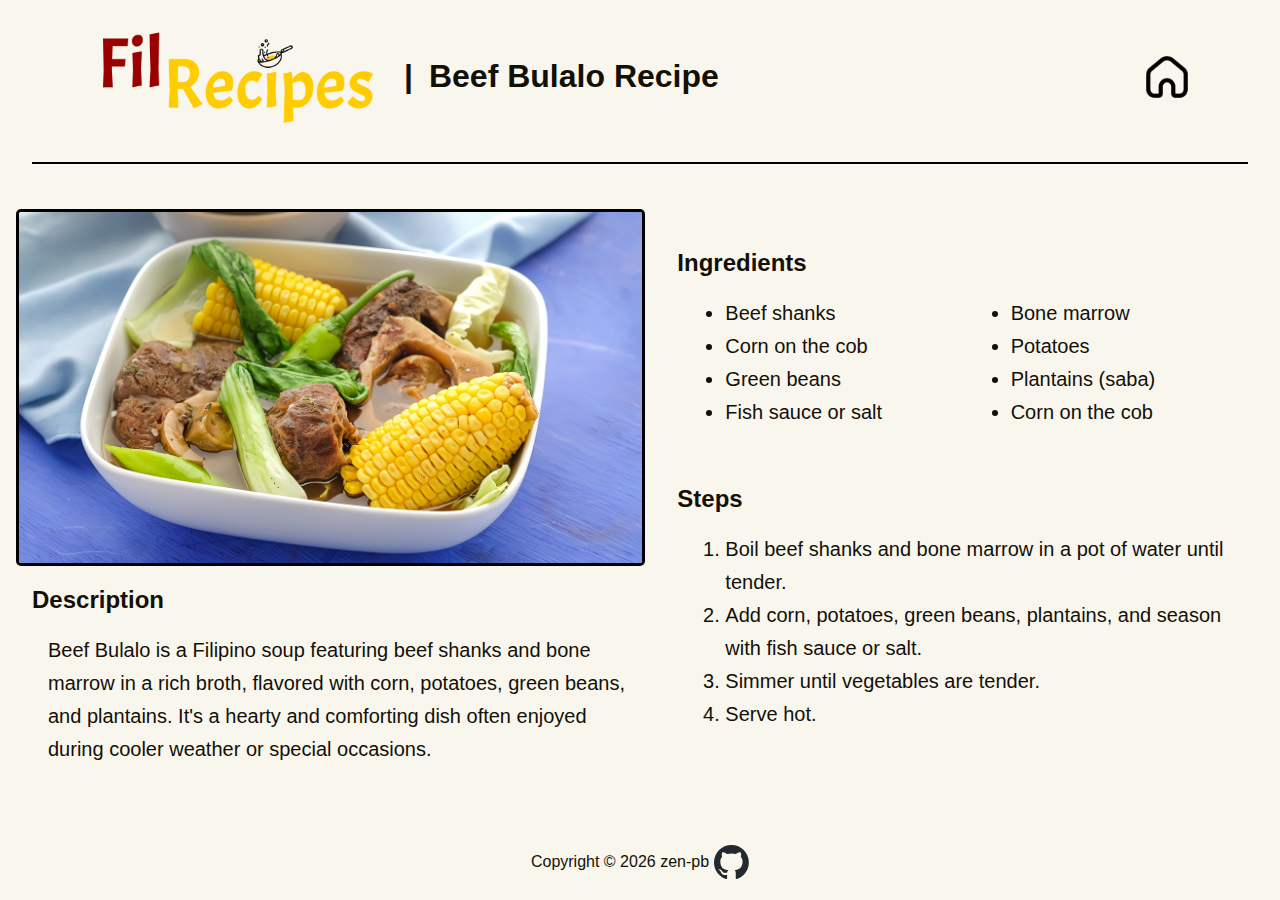
<file: recipes/beef_bulalo.html>
<!DOCTYPE html>
<html lang="en">
  <head>
    <meta charset="UTF-8" />
    <meta name="viewport" content="width=device-width, initial-scale=1.0" />
    <title>Beef Bulalo | FilRecipes</title>
    <link rel="icon" href="../assets/images/icon.png" />
    <link rel="stylesheet" href="../assets/css/utils.css" />
    <link rel="stylesheet" href="../assets/css/recipe.css" />
  </head>
  <body>
    <header>
      <div class="recipe-page-title">
        <a href="../index.html">
          <img
            src="../assets/images/logo.png"
            width="300"
            height="106"
            alt="FilRecipes Logo"
          />
        </a>
        <span class="title-logo">|</span>
        <h1 class="title-logo">Beef Bulalo Recipe</h1>
      </div>
      <a href="../index.html" class="home"></a>
      <a href="../index.html" class="home-mobile"></a>
    </header>

    <hr />

    <div class="container">
      <h1 class="title-main">Beef Bulalo Recipe</h1>
      <div class="food">
        <div class="food-img">
          <img
            src="../assets/images/beef_bulalo.png"
            class="food-img"
            width="800"
            height="500"
            alt="Beef Bulalo"
          />
        </div>

        <div class="description">
          <h2>Description</h2>
          <p>
            Beef Bulalo is a Filipino soup featuring beef shanks and bone marrow
            in a rich broth, flavored with corn, potatoes, green beans, and
            plantains. It's a hearty and comforting dish often enjoyed during
            cooler weather or special occasions.
          </p>
        </div>
      </div>

      <div class="text">
        <div class="ingredients">
          <h2>Ingredients</h2>
          <ul>
            <li>Beef shanks</li>
            <li>Bone marrow</li>
            <li>Corn on the cob</li>
            <li>Potatoes</li>
            <li>Green beans</li>
            <li>Plantains (saba)</li>
            <li>Fish sauce or salt</li>
            <li>Corn on the cob</li>
          </ul>
        </div>

        <div class="steps">
          <h2>Steps</h2>
          <ol>
            <li>
              Boil beef shanks and bone marrow in a pot of water until tender.
            </li>
            <li>
              Add corn, potatoes, green beans, plantains, and season with fish
              sauce or salt.
            </li>
            <li>Simmer until vegetables are tender.</li>
            <li>Serve hot.</li>
          </ol>
        </div>
      </div>
    </div>

    <footer>
      <p>
        Copyright ©
        <span id="currentYear"></span>
        zen-pb
      </p>
      <a href="https://github.com/zen-pb" target="_blank">
        <img
          src="../assets/images/github-mark.svg"
          width="35"
          height="35"
          alt="github"
        />
      </a>
    </footer>

    <script>
      document.getElementById("currentYear").textContent =
        new Date().getFullYear();
    </script>
  </body>
</html>
</file>
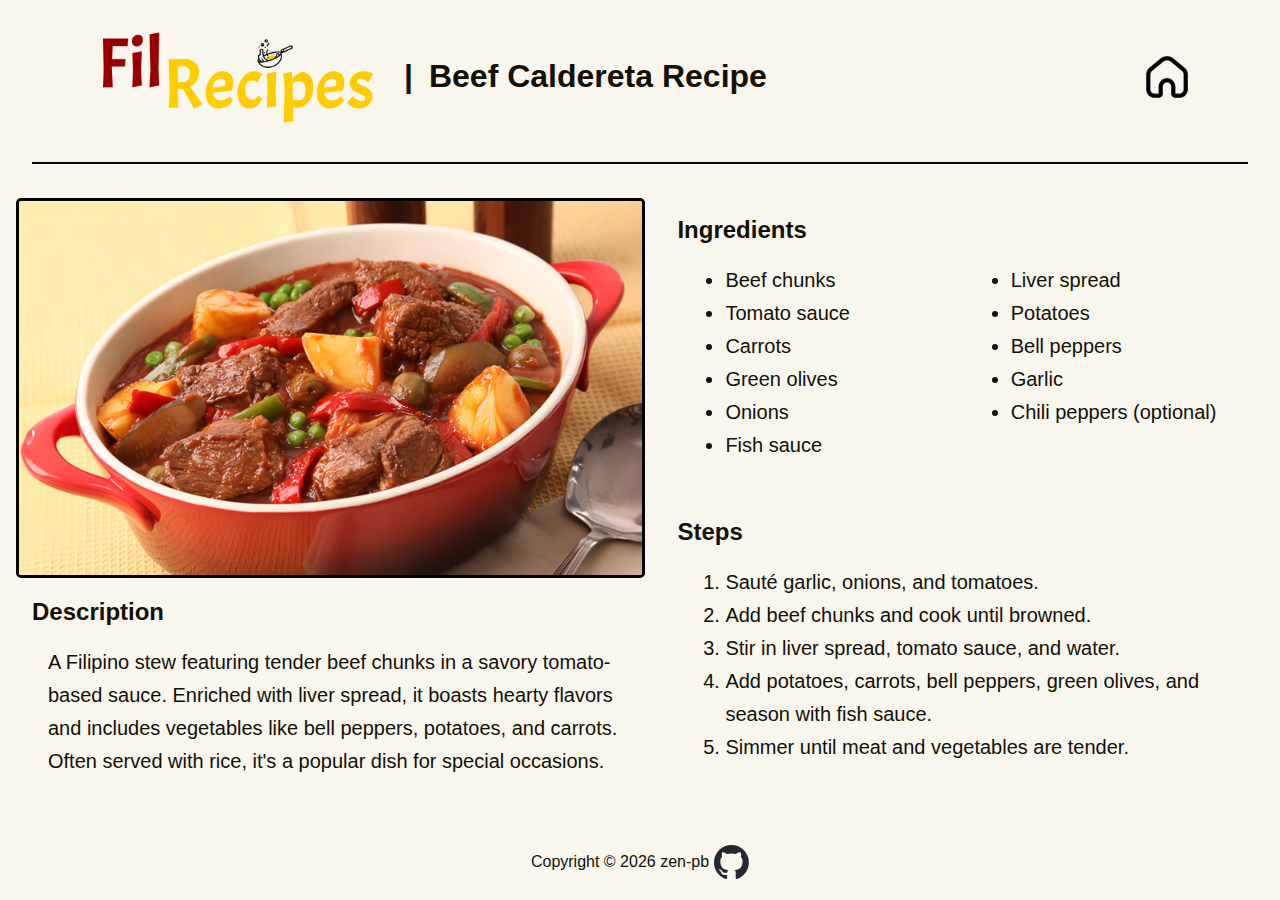
<file: recipes/beef_caldereta.html>
<!DOCTYPE html>
<html lang="en">
  <head>
    <meta charset="UTF-8" />
    <meta name="viewport" content="width=device-width, initial-scale=1.0" />
    <title>Beef Caldereta | FilRecipes</title>
    <link rel="icon" href="../assets/images/icon.png" />
    <link rel="stylesheet" href="../assets/css/utils.css" />
    <link rel="stylesheet" href="../assets/css/recipe.css" />
  </head>
  <body>
    <header>
      <div class="recipe-page-title">
        <a href="../index.html">
          <img
            src="../assets/images/logo.png"
            width="300"
            height="106"
            alt="FilRecipes Logo"
          />
        </a>
        <span class="title-logo">|</span>
        <h1 class="title-logo">Beef Caldereta Recipe</h1>
      </div>
      <a href="../index.html" class="home"></a>
      <a href="../index.html" class="home-mobile"></a>
    </header>
    <hr />
    <div class="container">
      <h1 class="title-main">Beef Caldereta Recipe</h1>
      <div class="food">
        <img
          src="../assets/images/beef_caldereta.png"
          class="food-img"
          width="800"
          height="500"
          alt="Beef Caldereta"
        />

        <div class="description">
          <h2>Description</h2>
          <p>
            A Filipino stew featuring tender beef chunks in a savory
            tomato-based sauce. Enriched with liver spread, it boasts hearty
            flavors and includes vegetables like bell peppers, potatoes, and
            carrots. Often served with rice, it's a popular dish for special
            occasions.
          </p>
        </div>
      </div>

      <div class="text">
        <div class="ingredients">
          <h2>Ingredients</h2>
          <ul>
            <li>Beef chunks</li>
            <li>Liver spread</li>
            <li>Tomato sauce</li>
            <li>Potatoes</li>
            <li>Carrots</li>
            <li>Bell peppers</li>
            <li>Green olives</li>
            <li>Garlic</li>
            <li>Onions</li>
            <li>Chili peppers (optional)</li>
            <li>Fish sauce</li>
          </ul>
        </div>

        <div class="steps">
          <h2>Steps</h2>
          <ol>
            <li>Sauté garlic, onions, and tomatoes.</li>
            <li>Add beef chunks and cook until browned.</li>
            <li>Stir in liver spread, tomato sauce, and water.</li>
            <li>
              Add potatoes, carrots, bell peppers, green olives, and season with
              fish sauce.
            </li>
            <li>Simmer until meat and vegetables are tender.</li>
          </ol>
        </div>
      </div>
    </div>
    <footer>
      <p>
        Copyright ©
        <span id="currentYear"></span>
        zen-pb
      </p>
      <a href="https://github.com/zen-pb" target="_blank">
        <img
          src="../assets/images/github-mark.svg"
          width="35"
          height="35"
          alt="github"
        />
      </a>
    </footer>

    <script>
      document.getElementById("currentYear").textContent =
        new Date().getFullYear();
    </script>
  </body>
</html>
</file>
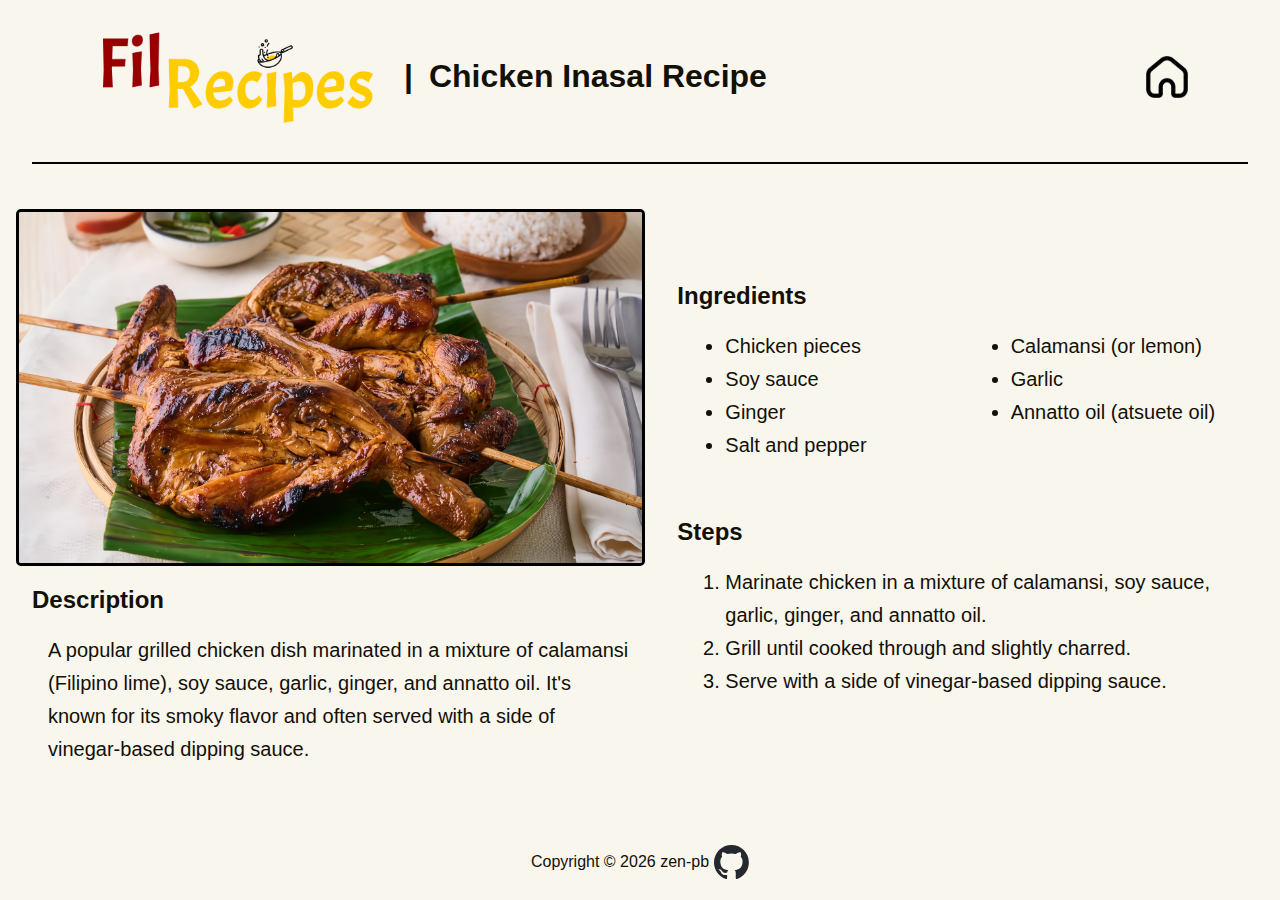
<file: recipes/chicken_inasal.html>
<!DOCTYPE html>
<html lang="en">
  <head>
    <meta charset="UTF-8" />
    <meta name="viewport" content="width=device-width, initial-scale=1.0" />
    <title>Chicken Inasal | FilRecipes</title>
    <link rel="icon" href="../assets/images/icon.png" />
    <link rel="stylesheet" href="../assets/css/utils.css" />
    <link rel="stylesheet" href="../assets/css/recipe.css" />
  </head>
  <body>
    <header>
      <div class="recipe-page-title">
        <a href="../index.html">
          <img
            src="../assets/images/logo.png"
            width="300"
            height="106"
            alt="FilRecipes Logo"
          />
        </a>
        <span class="title-logo">|</span>
        <h1 class="title-logo">Chicken Inasal Recipe</h1>
      </div>
      <a href="../index.html" class="home"></a>
      <a href="../index.html" class="home-mobile"></a>
    </header>
    <hr />
    <div class="container">
      <h1 class="title-main">Chicken Inasal Recipe</h1>
      <div class="food">
        <img
          src="../assets/images/chicken_inasal.png"
          class="food-img"
          width="800"
          height="500"
          alt="Chicken Inasal"
        />

        <div class="description">
          <h2>Description</h2>
          <p>
            A popular grilled chicken dish marinated in a mixture of calamansi
            (Filipino lime), soy sauce, garlic, ginger, and annatto oil. It's
            known for its smoky flavor and often served with a side of
            vinegar-based dipping sauce.
          </p>
        </div>
      </div>

      <div class="text">
        <div class="ingredients">
          <h2>Ingredients</h2>
          <ul>
            <li>Chicken pieces</li>
            <li>Calamansi (or lemon)</li>
            <li>Soy sauce</li>
            <li>Garlic</li>
            <li>Ginger</li>
            <li>Annatto oil (atsuete oil)</li>
            <li>Salt and pepper</li>
          </ul>
        </div>

        <div class="steps">
          <h2>Steps</h2>
          <ol>
            <li>
              Marinate chicken in a mixture of calamansi, soy sauce, garlic,
              ginger, and annatto oil.
            </li>
            <li>Grill until cooked through and slightly charred.</li>
            <li>Serve with a side of vinegar-based dipping sauce.</li>
          </ol>
        </div>
      </div>
    </div>
    <footer>
      <p>
        Copyright ©
        <span id="currentYear"></span>
        zen-pb
      </p>
      <a href="https://github.com/zen-pb" target="_blank">
        <img
          src="../assets/images/github-mark.svg"
          width="35"
          height="35"
          alt="github"
        />
      </a>
    </footer>

    <script>
      document.getElementById("currentYear").textContent =
        new Date().getFullYear();
    </script>
  </body>
</html>
</file>
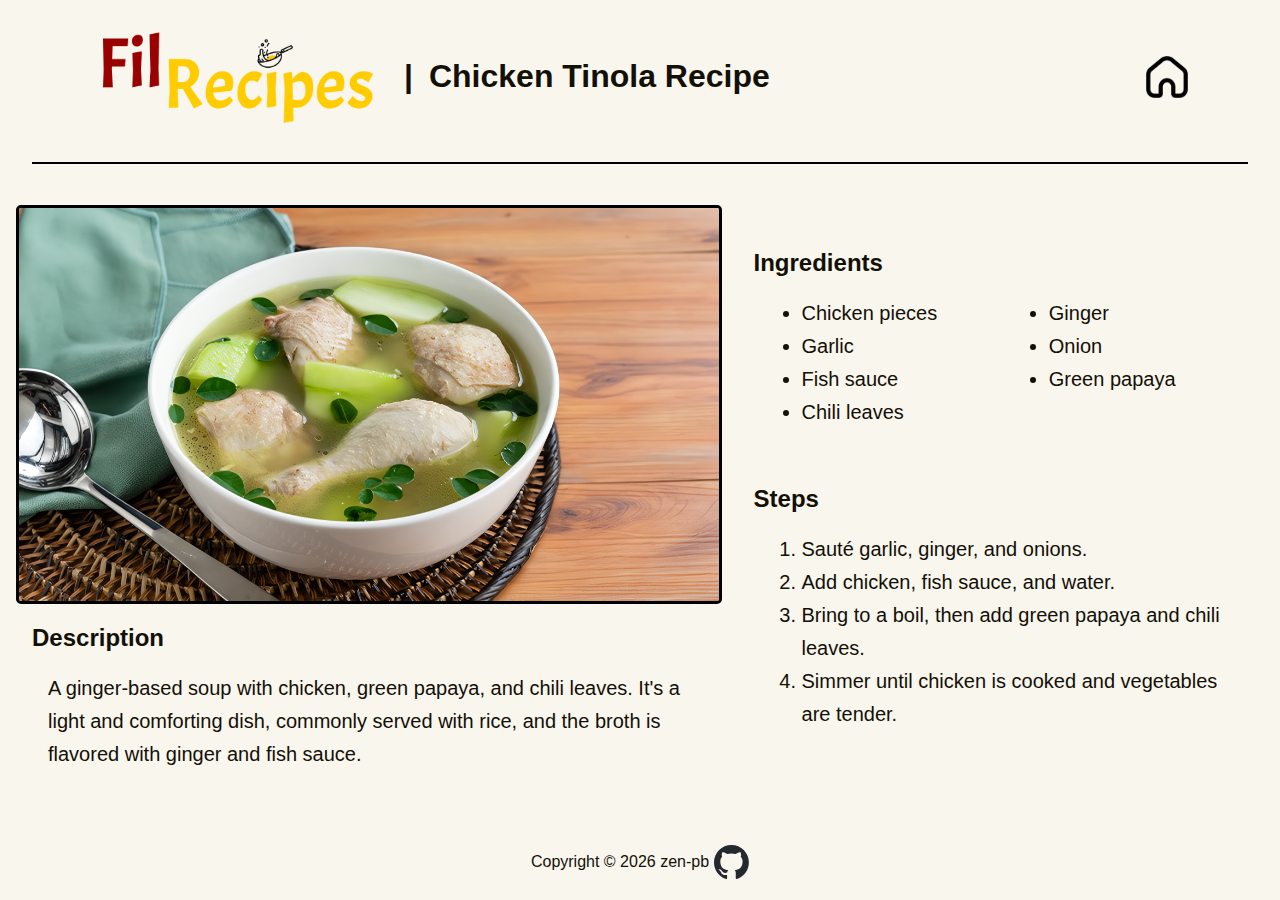
<file: recipes/chicken_tinola.html>
<!DOCTYPE html>
<html lang="en">
  <head>
    <meta charset="UTF-8" />
    <meta name="viewport" content="width=device-width, initial-scale=1.0" />
    <title>Chicken Tinola | FilRecipes</title>
    <link rel="icon" href="../assets/images/icon.png" />
    <link rel="stylesheet" href="../assets/css/utils.css" />
    <link rel="stylesheet" href="../assets/css/recipe.css" />
  </head>
  <body>
    <header>
      <div class="recipe-page-title">
        <a href="../index.html">
          <img
            src="../assets/images/logo.png"
            width="300"
            height="106"
            alt="FilRecipes Logo"
          />
        </a>
        <span class="title-logo">|</span>
        <h1 class="title-logo">Chicken Tinola Recipe</h1>
      </div>
      <a href="../index.html" class="home"></a>
      <a href="../index.html" class="home-mobile"></a>
    </header>
    <hr />
    <div class="container">
      <h1 class="title-main">Chicken Tinola Recipe</h1>
      <div class="food">
        <img
          src="../assets/images/chicken_tinola.png"
          class="food-img"
          width="800"
          height="500"
          alt="Chicken Tinola"
        />

        <div class="description">
          <h2>Description</h2>
          <p>
            A ginger-based soup with chicken, green papaya, and chili leaves.
            It's a light and comforting dish, commonly served with rice, and the
            broth is flavored with ginger and fish sauce.
          </p>
        </div>
      </div>

      <div class="text">
        <div class="ingredients">
          <h2>Ingredients</h2>
          <ul>
            <li>Chicken pieces</li>
            <li>Ginger</li>
            <li>Garlic</li>
            <li>Onion</li>
            <li>Fish sauce</li>
            <li>Green papaya</li>
            <li>Chili leaves</li>
          </ul>
        </div>

        <div class="steps">
          <h2>Steps</h2>
          <ol>
            <li>Sauté garlic, ginger, and onions.</li>
            <li>Add chicken, fish sauce, and water.</li>
            <li>Bring to a boil, then add green papaya and chili leaves.</li>
            <li>Simmer until chicken is cooked and vegetables are tender.</li>
          </ol>
        </div>
      </div>
    </div>
    <footer>
      <p>
        Copyright ©
        <span id="currentYear"></span>
        zen-pb
      </p>
      <a href="https://github.com/zen-pb" target="_blank">
        <img
          src="../assets/images/github-mark.svg"
          width="35"
          height="35"
          alt="github"
        />
      </a>
    </footer>

    <script>
      document.getElementById("currentYear").textContent =
        new Date().getFullYear();
    </script>
  </body>
</html>
</file>
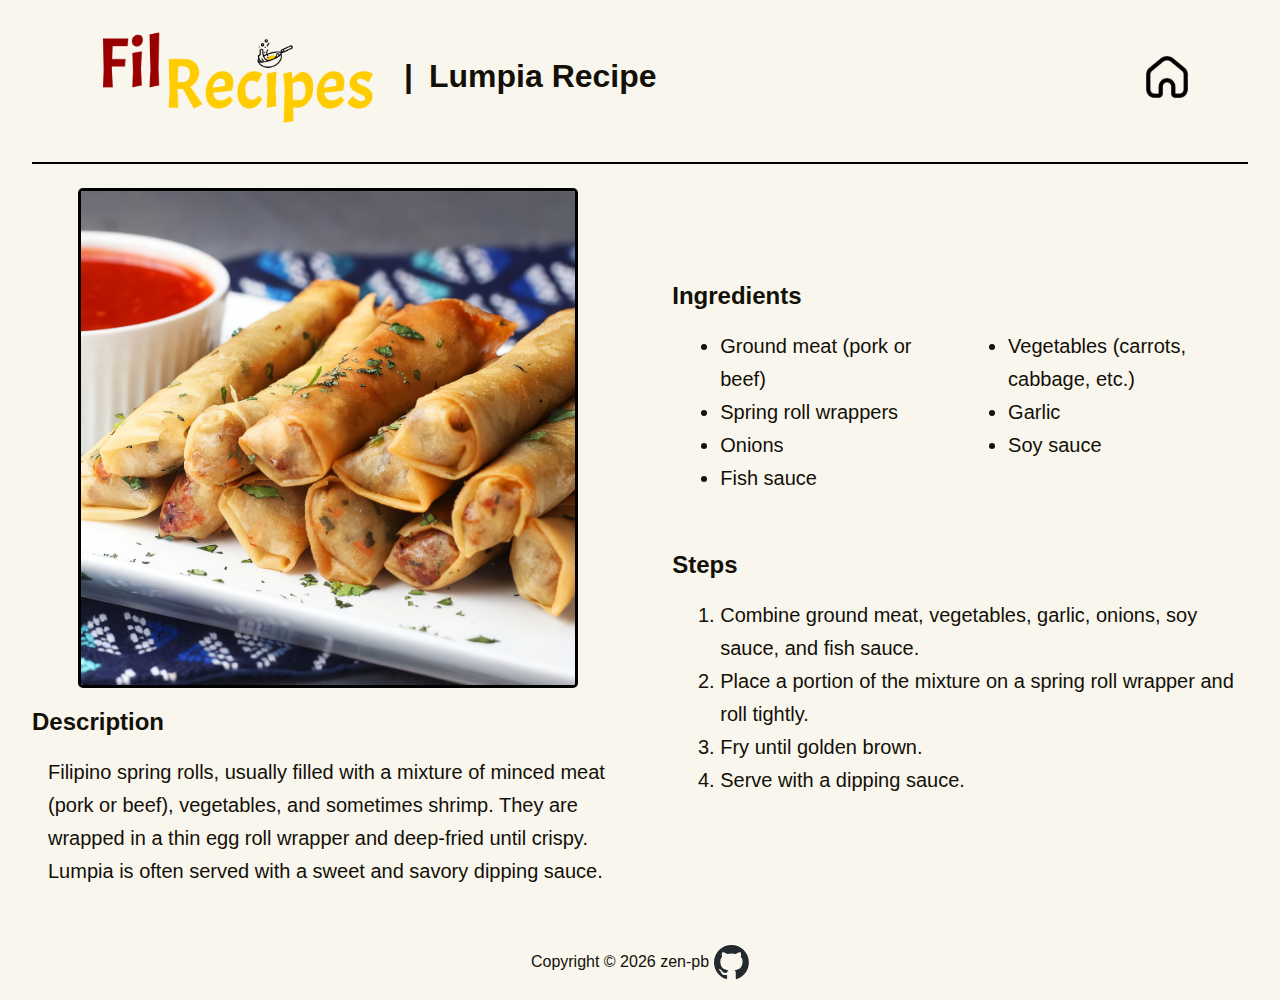
<file: recipes/lumpia.html>
<!DOCTYPE html>
<html lang="en">
  <head>
    <meta charset="UTF-8" />
    <meta name="viewport" content="width=device-width, initial-scale=1.0" />
    <title>Lumpia | FilRecipes</title>
    <link rel="icon" href="../assets/images/icon.png" />
    <link rel="stylesheet" href="../assets/css/utils.css" />
    <link rel="stylesheet" href="../assets/css/recipe.css" />
  </head>
  <body>
    <header>
      <div class="recipe-page-title">
        <a href="../index.html">
          <img
            src="../assets/images/logo.png"
            width="300"
            height="106"
            alt="FilRecipes Logo"
          />
        </a>
        <span class="title-logo">|</span>
        <h1 class="title-logo">Lumpia Recipe</h1>
      </div>
      <a href="../index.html" class="home"></a>
      <a href="../index.html" class="home-mobile"></a>
    </header>
    <hr />
    <div class="container">
      <h1 class="title-main">Lumpia Recipe</h1>
      <div class="food">
        <img
          src="../assets/images/lumpia.png"
          class="food-img"
          width="500"
          height="500"
          alt="Lumpia"
        />

        <div class="description">
          <h2>Description</h2>
          <p>
            Filipino spring rolls, usually filled with a mixture of minced meat
            (pork or beef), vegetables, and sometimes shrimp. They are wrapped
            in a thin egg roll wrapper and deep-fried until crispy. Lumpia is
            often served with a sweet and savory dipping sauce.
          </p>
        </div>
      </div>

      <div class="text">
        <div class="ingredients">
          <h2>Ingredients</h2>
          <ul>
            <li>Ground meat (pork or beef)</li>
            <li>Vegetables (carrots, cabbage, etc.)</li>
            <li>Spring roll wrappers</li>
            <li>Garlic</li>
            <li>Onions</li>
            <li>Soy sauce</li>
            <li>Fish sauce</li>
          </ul>
        </div>

        <div class="steps">
          <h2>Steps</h2>
          <ol>
            <li>
              Combine ground meat, vegetables, garlic, onions, soy sauce, and
              fish sauce.
            </li>
            <li>
              Place a portion of the mixture on a spring roll wrapper and roll
              tightly.
            </li>
            <li>Fry until golden brown.</li>
            <li>Serve with a dipping sauce.</li>
          </ol>
        </div>
      </div>
    </div>
    <footer>
      <p>
        Copyright ©
        <span id="currentYear"></span>
        zen-pb
      </p>
      <a href="https://github.com/zen-pb" target="_blank">
        <img
          src="../assets/images/github-mark.svg"
          width="35"
          height="35"
          alt="github"
        />
      </a>
    </footer>

    <script>
      document.getElementById("currentYear").textContent =
        new Date().getFullYear();
    </script>
  </body>
</html>
</file>
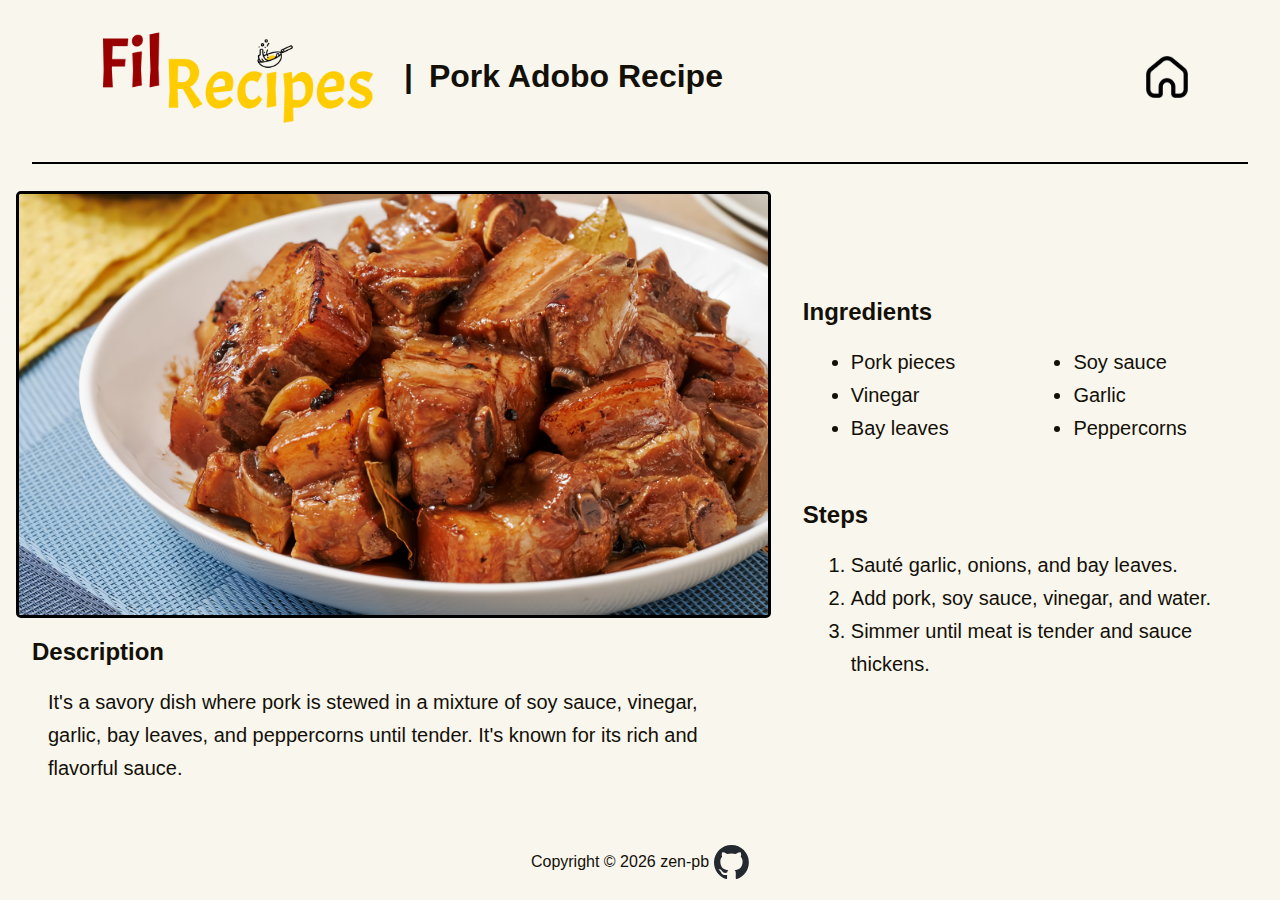
<file: recipes/pork_adobo.html>
<!DOCTYPE html>
<html lang="en">
  <head>
    <meta charset="UTF-8" />
    <meta name="viewport" content="width=device-width, initial-scale=1.0" />
    <title>Pork Adobo | FilRecipes</title>
    <link rel="icon" href="../assets/images/icon.png" />
    <link rel="stylesheet" href="../assets/css/utils.css" />
    <link rel="stylesheet" href="../assets/css/recipe.css" />
  </head>
  <body>
    <header>
      <div class="recipe-page-title">
        <a href="../index.html">
          <img
            src="../assets/images/logo.png"
            width="300"
            height="106"
            alt="FilRecipes Logo"
          />
        </a>
        <span class="title-logo">|</span>
        <h1 class="title-logo">Pork Adobo Recipe</h1>
      </div>
      <a href="../index.html" class="home"></a>
      <a href="../index.html" class="home-mobile"></a>
    </header>
    <hr />
    <div class="container">
      <h1 class="title-main">Pork Adobo Recipe</h1>
      <div class="food">
        <img
          src="../assets/images/pork_adobo.png"
          class="food-img"
          width="800"
          height="500"
          alt="Pork Adobo"
        />

        <div class="description">
          <h2>Description</h2>
          <p>
            It's a savory dish where pork is stewed in a mixture of soy sauce,
            vinegar, garlic, bay leaves, and peppercorns until tender. It's
            known for its rich and flavorful sauce.
          </p>
        </div>
      </div>
      <div class="text">
        <div class="ingredients">
          <h2>Ingredients</h2>
          <ul>
            <li>Pork pieces</li>
            <li>Soy sauce</li>
            <li>Vinegar</li>
            <li>Garlic</li>
            <li>Bay leaves</li>
            <li>Peppercorns</li>
          </ul>
        </div>

        <div class="steps">
          <h2>Steps</h2>
          <ol>
            <li>Sauté garlic, onions, and bay leaves.</li>
            <li>Add pork, soy sauce, vinegar, and water.</li>
            <li>Simmer until meat is tender and sauce thickens.</li>
          </ol>
        </div>
      </div>
    </div>
    <footer>
      <p>
        Copyright ©
        <span id="currentYear"></span>
        zen-pb
      </p>
      <a href="https://github.com/zen-pb" target="_blank">
        <img
          src="../assets/images/github-mark.svg"
          width="35"
          height="35"
          alt="github"
        />
      </a>
    </footer>

    <script>
      document.getElementById("currentYear").textContent =
        new Date().getFullYear();
    </script>
  </body>
</html>
</file>
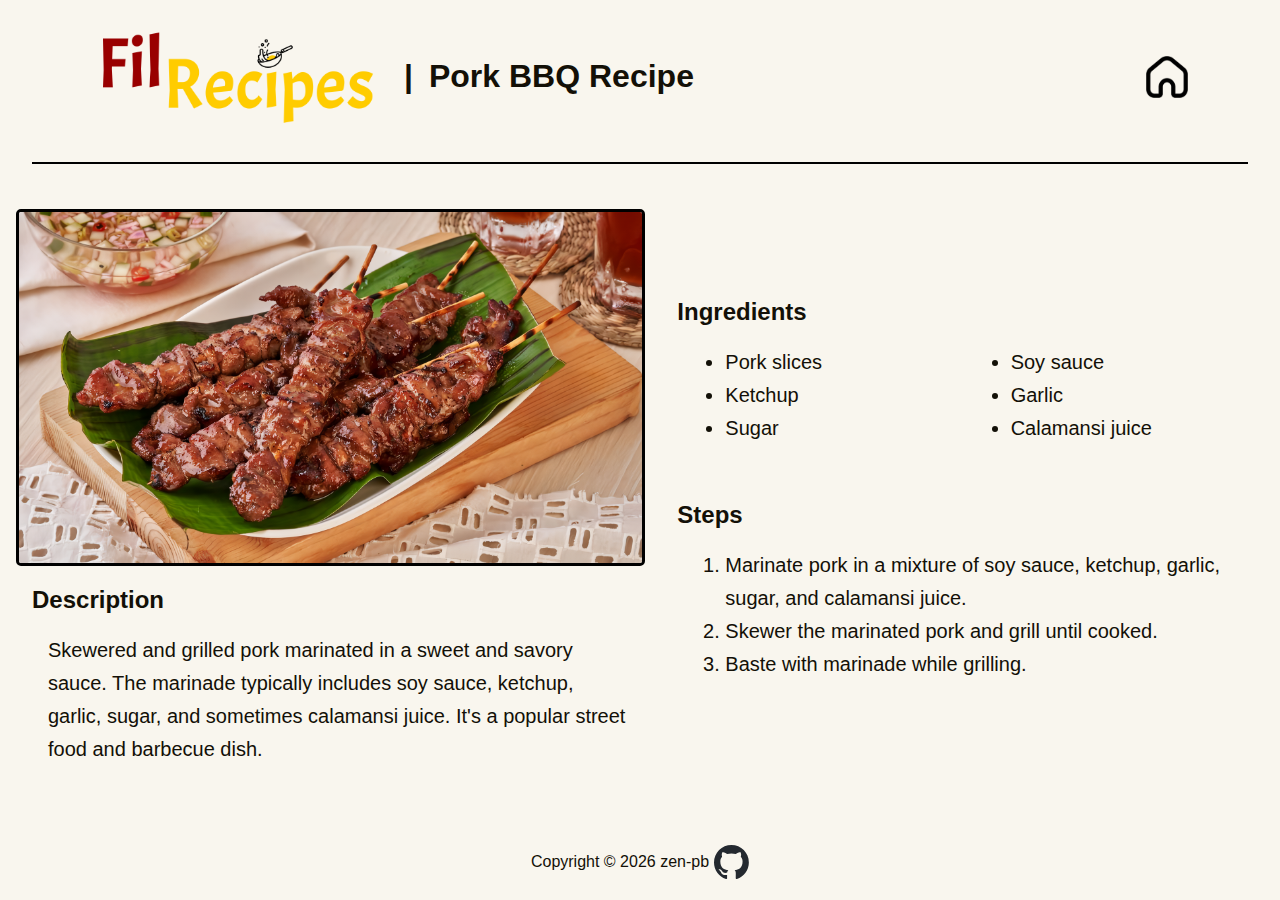
<file: recipes/pork_bbq.html>
<!DOCTYPE html>
<html lang="en">
  <head>
    <meta charset="UTF-8" />
    <meta name="viewport" content="width=device-width, initial-scale=1.0" />
    <title>Pork BBQ | FilRecipes</title>
    <link rel="icon" href="../assets/images/icon.png" />
    <link rel="stylesheet" href="../assets/css/utils.css" />
    <link rel="stylesheet" href="../assets/css/recipe.css" />
  </head>
  <body>
    <header>
      <div class="recipe-page-title">
        <a href="../index.html">
          <img
            src="../assets/images/logo.png"
            width="300"
            height="106"
            alt="FilRecipes Logo"
          />
        </a>
        <span class="title-logo">|</span>
        <h1 class="title-logo">Pork BBQ Recipe</h1>
      </div>
      <a href="../index.html" class="home"></a>
      <a href="../index.html" class="home-mobile"></a>
    </header>
    <hr />
    <div class="container">
      <h1 class="title-main">Pork BBQ Recipe</h1>
      <div class="food">
        <img
          src="../assets/images/pork_bbq.png"
          class="food-img"
          width="800"
          height="500"
          alt="Pork BBQ"
        />

        <div class="description">
          <h2>Description</h2>
          <p>
            Skewered and grilled pork marinated in a sweet and savory sauce. The
            marinade typically includes soy sauce, ketchup, garlic, sugar, and
            sometimes calamansi juice. It's a popular street food and barbecue
            dish.
          </p>
        </div>
      </div>
      <div class="text">
        <div class="ingredients">
          <h2>Ingredients</h2>
          <ul>
            <li>Pork slices</li>
            <li>Soy sauce</li>
            <li>Ketchup</li>
            <li>Garlic</li>
            <li>Sugar</li>
            <li>Calamansi juice</li>
          </ul>
        </div>

        <div class="steps">
          <h2>Steps</h2>
          <ol>
            <li>
              Marinate pork in a mixture of soy sauce, ketchup, garlic, sugar,
              and calamansi juice.
            </li>
            <li>Skewer the marinated pork and grill until cooked.</li>
            <li>Baste with marinade while grilling.</li>
          </ol>
        </div>
      </div>
    </div>
    <footer>
      <p>
        Copyright ©
        <span id="currentYear"></span>
        zen-pb
      </p>
      <a href="https://github.com/zen-pb" target="_blank">
        <img
          src="../assets/images/github-mark.svg"
          width="35"
          height="35"
          alt="github"
        />
      </a>
    </footer>

    <script>
      document.getElementById("currentYear").textContent =
        new Date().getFullYear();
    </script>
  </body>
</html>
</file>
<file: assets/css/utils.css>
:root {
    --bg-color: #f9f6ee;
    --text: #131007;
}

* {
    font-family: 'Georgia', sans-serif;
    background-color: var(--bg-color);
    color: var(--text);
    box-sizing: border-box;
}

body {
    display: flex;
    flex-direction: column;
    justify-content: space-between;
    height: 100vh;
    margin: 0;
}

p {
    max-inline-size: 66ch;
    line-height: 1.65;
}

header {
    display: flex;
    align-items: center;
    justify-content: space-between;
    padding: 1.5rem;
    margin: 0 10vw;
}

hr {
    width: 95%;
    border: 1px solid black;
}

img {
    max-width: 100%;
    height: auto;
    vertical-align: middle;
    font-style: italic;
    background-repeat: no-repeat;
    background-size: cover;
    shape-margin: 1rem;
    user-select: none;
    -webkit-user-drag: none;
}

footer {
    display: flex;
    padding: 1vh;
    align-items: center;
    justify-content: center;
    gap: 5px;
    font-size: 16px;
    text-align: center;

    a:hover {
        animation: rotate .5s forwards;
    }
}

@keyframes rotate {
    0% {
        rotate: 0deg;
    }

    100% {
        rotate: 360deg;
    }
}
</file>
<file: assets/css/recipe.css>
.container {
    display: flex;
    flex-grow: 1;
    padding: 1rem;
    margin: 0 auto;
    gap: 1rem;
}

.container:first-child {
    align-items: center;
}

.recipe-page-title {
    display: flex;
    align-items: center;
    gap: 1rem;
}

.recipe-page-title>span {
    font-size: 32px;
    font-weight: bolder;
}

.title-main {
    display: none;
    padding: 0 1rem;
}

.home {
    background-image: url("../images/home.svg");
    height: 50px;
    width: 50px;
    scale: 1;
    transition: ease-in-out 150ms;
}

.home:hover {
    background-image: url("../images/home-filled.svg");
    scale: 1.1;
}

.home-mobile {
    display: none;
}

.food {
    display: flex;
    flex-direction: column;
    justify-content: center;
    align-items: center;
}

img.food-img {
    max-height: 500px;
    border: 3px solid black;
    border-radius: 5px;
}

.description {
    padding: 0 1rem;
}

.description p {
    font-size: 20px;
    margin-left: 1rem;
}

.text {
    display: flex;
    flex-direction: column;
    justify-content: center;
}

.ingredients {
    padding: 0 1rem;
}

.ingredients>ul {
    display: grid;
    grid-template-columns: repeat(2, 1fr);
    font-size: 20px;
}

li {
    margin-left: 3rem;
}

.steps {
    padding: 1rem;
}

.steps>ol {
    font-size: 20px;
}

ol,
ul {
    max-inline-size: 66ch;
    line-height: 1.65;
    padding-left: 0;
}

@media (width <=1666px) {
    header {
        margin: 0 5vw;
    }
}

@media (width <=1025px) {
    header {
        margin: 0;
    }

    .title-logo {
        display: none;
    }

    .title-main {
        display: block;
    }

    .home {
        display: none;
    }

    .home-mobile {
        display: block;
        position: fixed;
        background-image: url("../images/back-button.svg");
        height: 75px;
        width: 75px;
        bottom: 40px;
        right: 25px;
        opacity: 0.9;
        border-radius: 100px;
    }

    .container {
        flex-direction: column;
    }

    .ingredients>ul {
        display: block;
    }
}

@media (width <= 576px){
    header {
        justify-content: center;
    }

    .title-main {
        text-align: center;
    }
}
</file>
